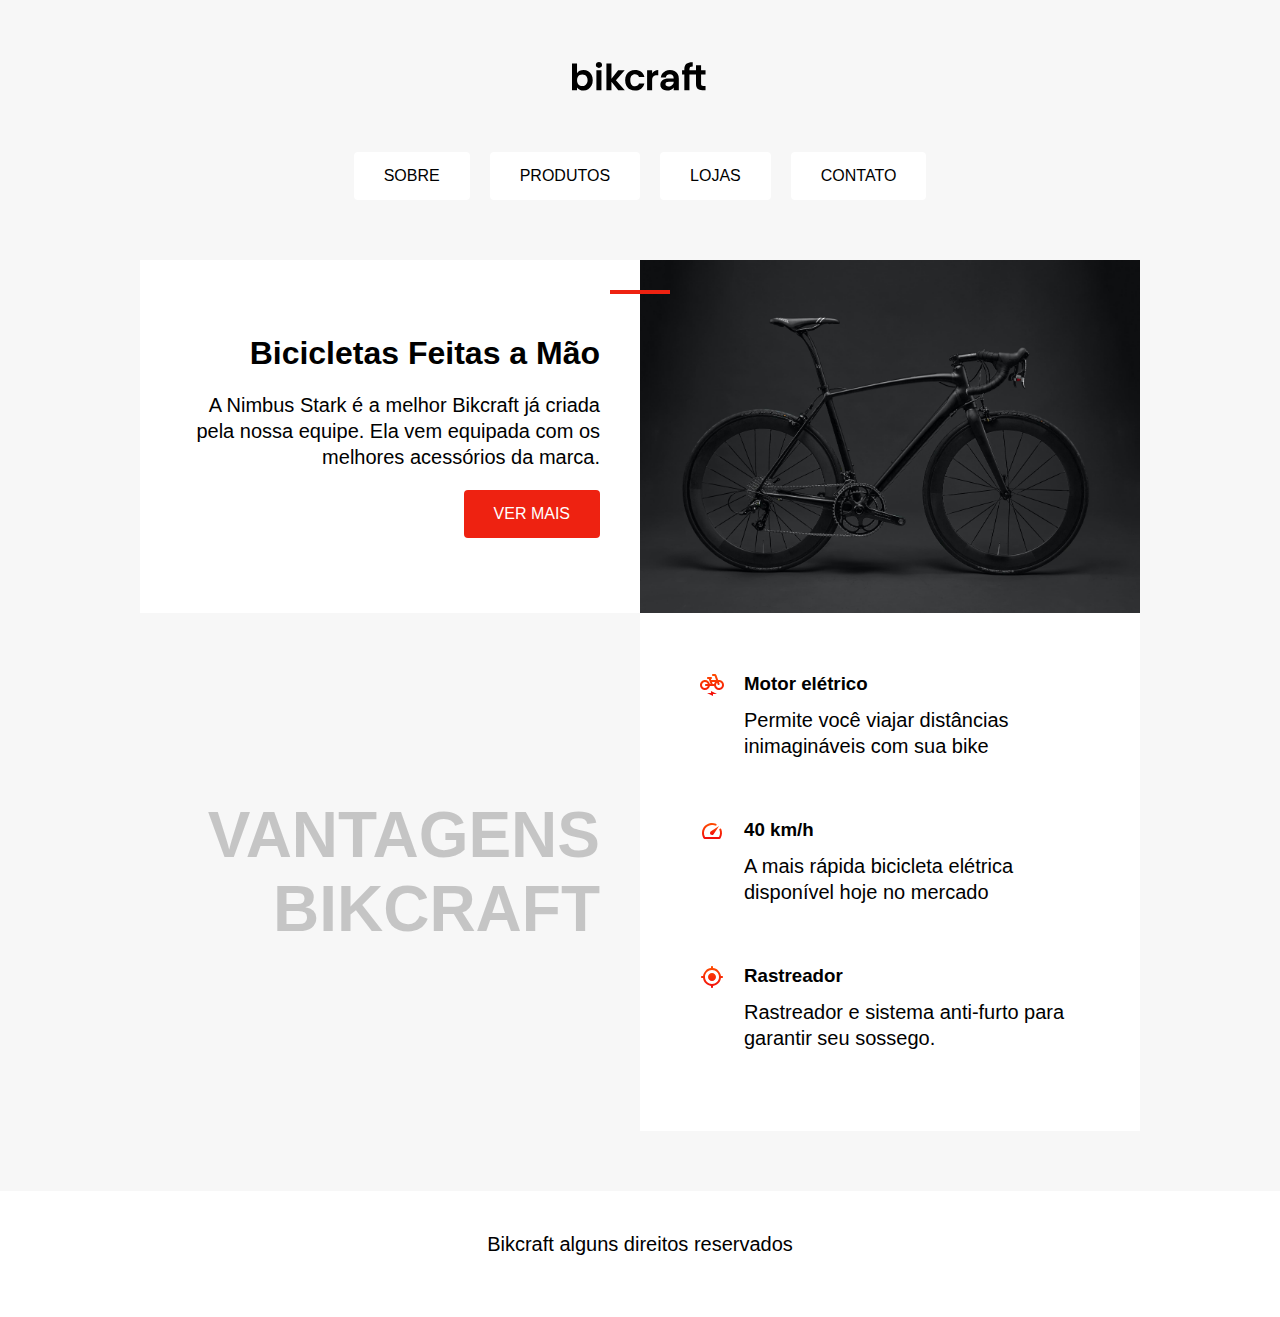
<file: index.html>
<!DOCTYPE html>
<html lang="en">
<head>
  <meta charset="UTF-8">
  <meta http-equiv="X-UA-Compatible" content="IE=edge">
  <meta name="viewport" content="width=device-width, initial-scale=1.0">
  <link rel="stylesheet" href="./style.css">
  <link rel="preconnect" href="https://fonts.googleapis.com">
<link rel="preconnect" href="https://fonts.gstatic.com" crossorigin>
  <title>bikcraft</title>
</head>
<body>
  <img src="./assets/bikcraft.svg" alt="nome bikcraft como título principal">
  
  <div class="menu">
    <a class="links" href="/">Sobre</a>
    <a class="links" href="/">Produtos</a>
    <a class="links" href="/">Lojas</a>
    <a class="links" href="/">Contato</a>
  </div>

  <div class="conteudo">
    <div class="introducao">
      <span class="detalhe"></span>
      <h1>Bicicletas Feitas a Mão</h1>
      <p>A Nimbus Stark é a melhor Bikcraft já criada pela nossa equipe. Ela vem equipada com os melhores acessórios da marca.</p>
      <a id="botao" class="botao-ver-mais" href="/">Ver mais</a>
    </div>
    
    <img class="foto" src="./assets/bicicleta.jpg" alt="bicicleta preta">

    <h2 class="subtitulo">Vantagens Bikcraft</h2>

    <div class="vantagens">
      <div class="vantagens-item">
        <img src="./assets/eletrica.svg" alt="">
        <h3>Motor elétrico</h3>
        <p>Permite você viajar distâncias inimagináveis com sua bike</p>
      </div>
      <div class="vantagens-item">
        <img src="./assets/velocidade.svg" alt="">
        <h3>40 km/h</h3>
        <p>A mais rápida bicicleta elétrica disponível hoje no mercado</p>
      </div>
      <div class="vantagens-item">
        <img src="./assets/rastreador.svg" alt="">
        <h3>Rastreador</h3>
        <p>Rastreador e sistema anti-furto para garantir seu sossego.</p>
      </div>
    </div>
  </div>

  <div class="rodape">
    <p>Bikcraft alguns direitos reservados</p>
  </div>
  
</body>
</html>
</file>
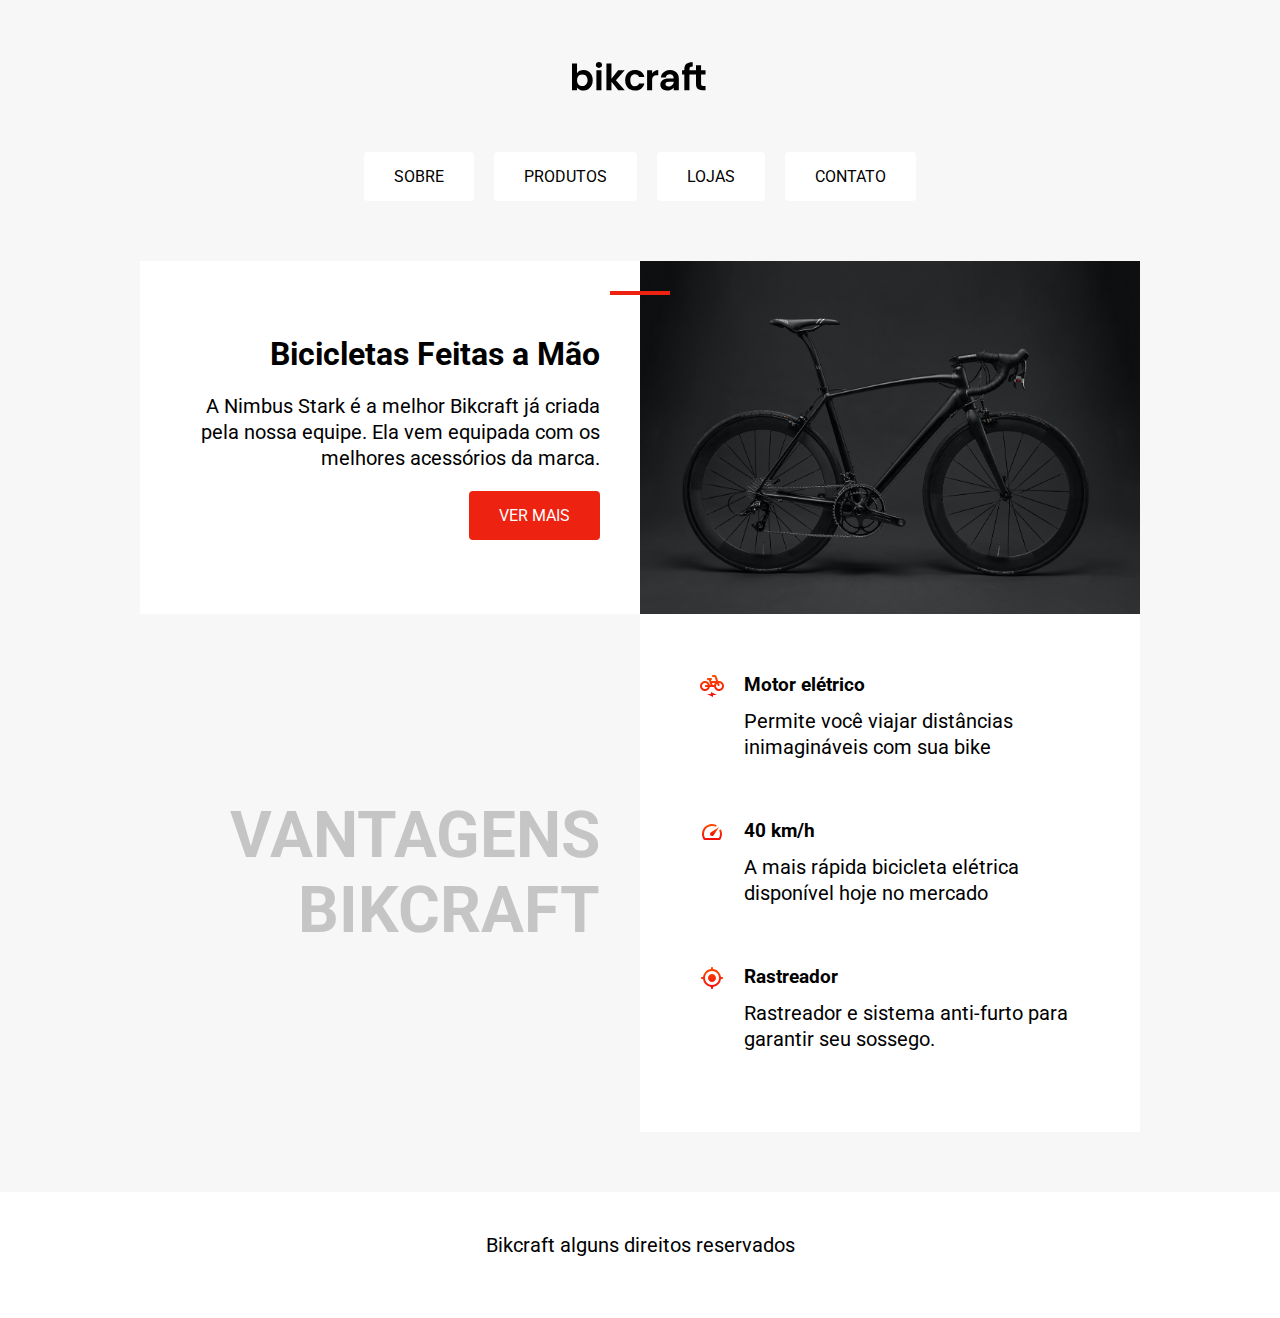
<file: exercicio-posicionamento/index.html>
<!DOCTYPE html>
<html lang="en">
<head>
  <meta charset="UTF-8">
  <meta http-equiv="X-UA-Compatible" content="IE=edge">
  <meta name="viewport" content="width=device-width, initial-scale=1.0">
  <link rel="stylesheet" href="./style.css">
  <link rel="preconnect" href="https://fonts.googleapis.com">
<link rel="preconnect" href="https://fonts.gstatic.com" crossorigin>
<link href="https://fonts.googleapis.com/css2?family=Roboto&display=swap" rel="stylesheet">
  <title>Posicionamento</title>
</head>
<body>
  <img src="./assets/bikcraft.svg" alt="nome bikcraft como título principal">
  
  <div class="menu">
    <a class="links" href="/">Sobre</a>
    <a class="links" href="/">Produtos</a>
    <a class="links" href="/">Lojas</a>
    <a class="links" href="/">Contato</a>
  </div>

  <div class="conteudo">
    <div class="introducao">
      <span class="detalhe"></span>
      <h1>Bicicletas Feitas a Mão</h1>
      <p>A Nimbus Stark é a melhor Bikcraft já criada pela nossa equipe. Ela vem equipada com os melhores acessórios da marca.</p>
      <a class="botao-ver-mais" href="/">Ver mais</a>
    </div>
    
    <img class="foto" src="./assets/bicicleta.jpg" alt="bicicleta preta">

    <h2 class="subtitulo">Vantagens Bikcraft</h2>

    <div class="vantagens">
      <div class="vantagens-item">
        <img src="./assets/eletrica.svg" alt="">
        <h3>Motor elétrico</h3>
        <p>Permite você viajar distâncias inimagináveis com sua bike</p>
      </div>
      <div class="vantagens-item">
        <img src="./assets/velocidade.svg" alt="">
        <h3>40 km/h</h3>
        <p>A mais rápida bicicleta elétrica disponível hoje no mercado</p>
      </div>
      <div class="vantagens-item">
        <img src="./assets/rastreador.svg" alt="">
        <h3>Rastreador</h3>
        <p>Rastreador e sistema anti-furto para garantir seu sossego.</p>
      </div>
    </div>
  </div>

  <div class="rodape">
    <p>Bikcraft alguns direitos reservados</p>
  </div>
  
</body>
</html>
</file>
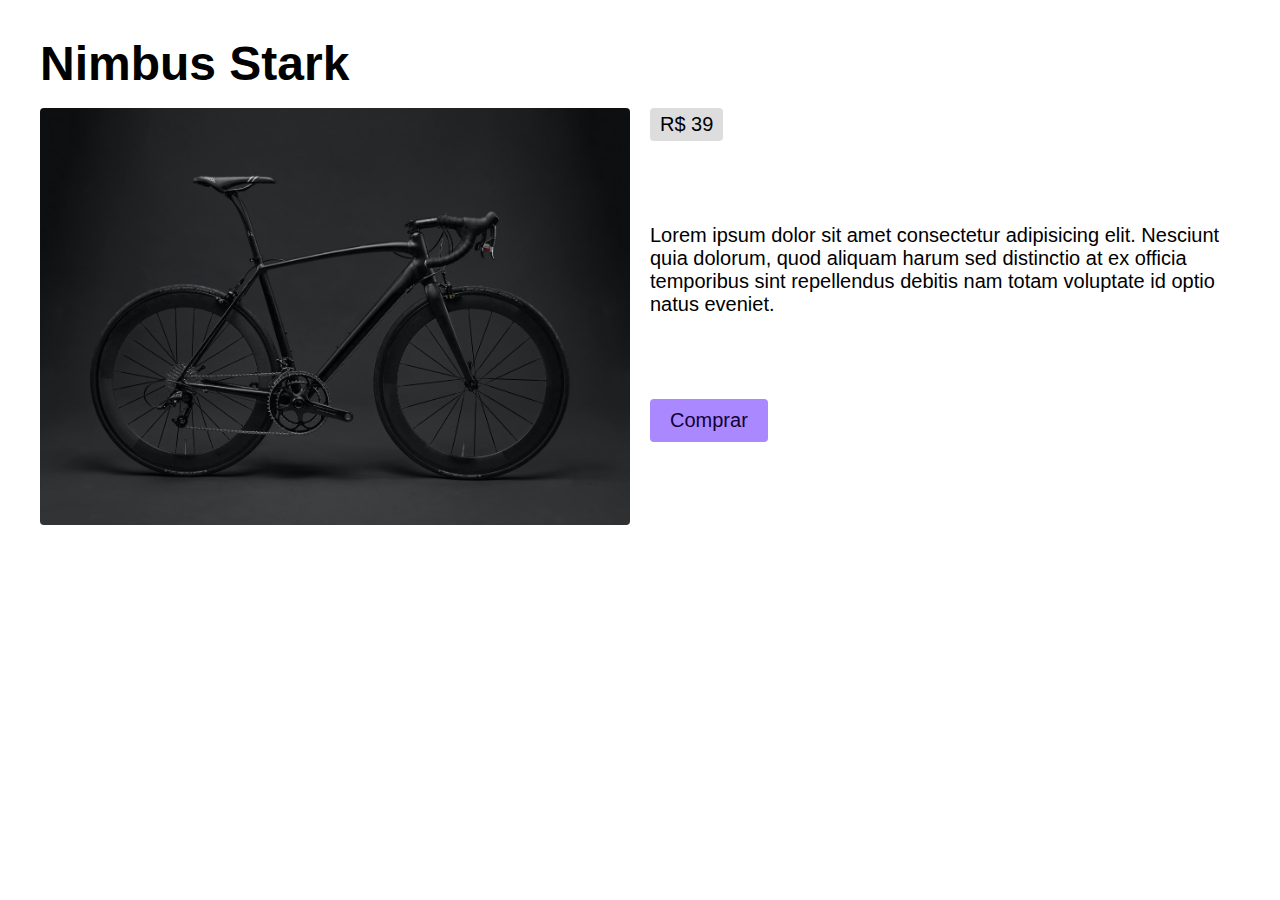
<file: grid/index.html>
<!DOCTYPE html>
<html lang="en">
  <head>
    <meta charset="UTF-8" />
    <meta http-equiv="X-UA-Compatible" content="IE=edge" />
    <meta name="viewport" content="width=device-width, initial-scale=1.0" />
    <title>Grid</title>
    <link rel="stylesheet" href="../grid/css/style.css" />
  </head>
  <body>
    <div class="grid">
        <h1 class="titulo">Nimbus Stark</h1>
        <img class="foto" src="./assets/bicicleta.jpg">
        <div class="info">
          <span class="preco">R$ 39</span>
          <p class="descricao"> Lorem ipsum dolor sit amet consectetur adipisicing elit. Nesciunt quia dolorum, quod aliquam harum sed distinctio at ex officia temporibus sint repellendus debitis nam totam voluptate id optio natus eveniet.</p>
          <a class="comprar" href="/">Comprar</a>
          
          
        </div>
      </div>
    </div>
  </body>
</html>
</file>
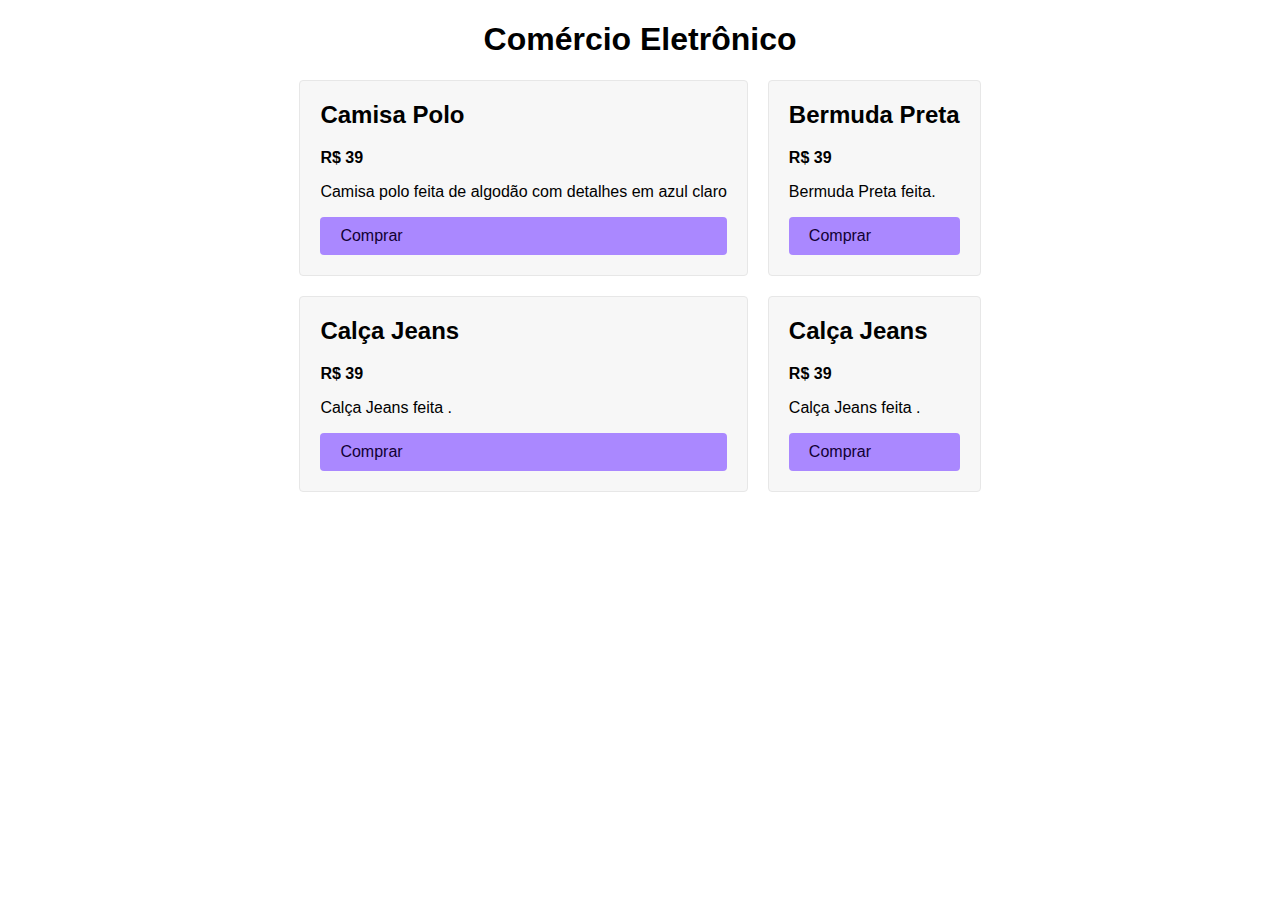
<file: programa/index.html>
<!DOCTYPE html>
<html lang="en">
  <head>
    <meta charset="UTF-8" />
    <meta http-equiv="X-UA-Compatible" content="IE=edge" />
    <meta name="viewport" content="width=device-width, initial-scale=1.0" />
    <title>Grid</title>
    <link rel="stylesheet" href="../programa/style.css" />
  </head>
  <body>
    <h1>Comércio Eletrônico</h1>
    <div class="grid">
      <div class="item">
        <h2>Camisa Polo</h2>
        <p class="preco">R$ 39</p>
        <p>Camisa polo feita de algodão com detalhes em azul claro</p>
        <a class="comprar" href="/">Comprar</a>
      </div>
      <div class="item">
        <h2>Bermuda Preta</h2>
        <p class="preco">R$ 39</p>
        <p>Bermuda Preta feita. </p>
        <a class="comprar" href="/">Comprar</a>
      </div>
      <div class="item">
        <h2>Calça Jeans</h2>
        <p class="preco">R$ 39</p>
        <p>Calça Jeans feita . </p>
        <a class="comprar" href="/">Comprar</a>
      </div>
      <div class="item">
        <h2>Calça Jeans</h2>
        <p class="preco">R$ 39</p>
        <p>Calça Jeans feita . </p>
        <a class="comprar" href="/">Comprar</a>
      </div>
      
      </div>
    </div>
  </body>
</html>
</file>
<file: style.css>
p, h1, h2, h3 {
  margin: 0px;

}
body {
  display: grid;
  margin: 0px;
  justify-items: center;
  background: #f7f7f7;
  font-family: Arial, Helvetica, sans-serif;
  gap: 60px;
  margin-top: 60px;
}

p {
  font-size: 20px;
  line-height: 1.3;
}

.menu {
  display: flex;
  gap: 20px;
  flex-wrap: wrap;
  justify-content: center;
}

.menu a {
  text-decoration: none;
  background: #fff;
  color: #000;
  text-transform: uppercase;
  padding: 15px 30px;
  border-radius: 4px;

}

.conteudo {
  display: grid;
  grid-template-columns: 1fr 1fr;
  max-width: 1000px;

}

.introducao {
  display: grid;
  background: #fff;
  padding: 40px;
  text-align: right;
  position: relative; /* relativo a qualquer outro objeto absoluto */

  align-content: center;
  justify-items: end;
}

.introducao h1, p{
  margin-bottom: 20px;
}

.detalhe {
  width: 60px;
  height: 4px;
  background: #e21;
  position: absolute;
  top: 30px;
  right: -30px;

}

.botao-ver-mais {
  background: #ee2211;
  padding: 15px 30px;
  border-radius: 4px;
  text-decoration: none;
  text-transform: uppercase;
  color: #fff;
  
}


.foto {
  max-width: 100%;
  display: block;
  grid-column: 2;
}

.subtitulo {
  text-transform: uppercase;
  font-size: 64px;
  
  text-align: right;
  padding: 40px;

  align-self: center;

  color: rgba(0, 0, 0, 0.2);
  
}

.vantagens {
  background: #fff;
  padding: 40px;
  
}

.vantagens-item {
  display: grid;
  grid-template-columns: auto 1fr;
  gap: 10px 20px; 
  padding: 20px;
}

.vantagens-item p {
  grid-column: 2;
}

.rodape {
  width: 100%;
  text-align: center;
  background: #fff;
  padding: 40px;
  box-sizing: border-box;
}

@media (max-width : 890px) {
  .conteudo {
    display: flex;
    flex-direction: column;
    
    max-width: 400px;
    margin: auto;

    height: auto;
    padding-block: 60px;
  }

  .introducao {
    text-align: left;
  }

  #botao {
    display: flex;
    justify-self: center;
  }

  .detalhe {
    top: 332px;
    right:200px;

    width: 4px;
    height: 30px;
}

  .subtitulo {
    text-align: center;

  }

  .rodape {
    display:flex;
    justify-content: center;
  }
}
</file>
<file: exercicio-posicionamento/style.css>
p, h1, h2, h3 {
  margin: 0px;

}
body {
  display: grid;
  margin: 0px;
  justify-items: center;
  background: #f7f7f7;
  font-family: 'Roboto', sans-serif;
  gap: 60px;
  margin-top: 60px;
}

p {
  font-size: 20px;
  line-height: 1.3;
}

.menu {
  display: flex;
  gap: 20px;
  flex-wrap: wrap;
  justify-content: center;
}

.menu a {
  text-decoration: none;
  background: #fff;
  color: #000;
  text-transform: uppercase;
  padding: 15px 30px;
  border-radius: 4px;

}

.conteudo {
  display: grid;
  grid-template-columns: 1fr 1fr;
  max-width: 1000px;

}

.introducao {
  display: grid;
  background: #fff;
  padding: 40px;
  text-align: right;
  position: relative; /* relativo a qualquer outro objeto absoluto */

  align-content: center;
  justify-items: end;
}

.introducao h1, p{
  margin-bottom: 20px;
}

.detalhe {
  width: 60px;
  height: 4px;
  background: #e21;
  position: absolute;
  top: 30px;
  right: -30px;

}
.botao-ver-mais {
  background: #ee2211;
  padding: 15px 30px;
  border-radius: 4px;
  text-decoration: none;
  text-transform: uppercase;
  color: #fff;
  
}


.foto {
  max-width: 100%;
  display: block;
  grid-column: 2;
}

.subtitulo {
  text-transform: uppercase;
  font-size: 64px;
  
  text-align: right;
  padding: 40px;

  align-self: center;

  color: rgba(0, 0, 0, 0.2);
  
}

.vantagens {
  background: #fff;
  padding: 40px;
  
}

.vantagens-item {
  display: grid;
  grid-template-columns: auto 1fr;
  gap: 10px 20px; 
  padding: 20px;
}

.vantagens-item p {
  grid-column: 2;
}

.rodape {
  width: 100%;
  text-align: center;
  background: #fff;
  padding: 40px;
  box-sizing: border-box;
}
</file>
<file: grid/css/style.css>
.grid { /* container */
  display: grid;
  gap: 20px;
  grid-template-columns: repeat(2, 1fr);


}

.titulo{
  grid-column: 1 / -1;
}

.info {
  display: grid;
  place-items: start;
}

/* Estilos gerais */

body {
  font-family: Arial;
  margin: 40px;
}

h1, 
p {
  margin: 0px;
  
}

h1 {
  font-size: 48px;
  line-height: 1; /* diminue o espaço entre as linhas */
}

p, 
span {
  font-size: 20px;
}

img {
  max-width: 100%;
  border-radius: 4px;
}

.comprar {
  background: #a8f;
  color: #103;
  padding: 10px 20px;
  border-radius: 4px;
  text-decoration: none;
  font-size: 20px;
  
  
}


.preco {
  background: #ddd;
  padding: 5px 10px;
  border-radius: 4px;
  
}
</file>
<file: programa/style.css>
body {
  font-family: Arial, Helvetica, sans-serif;
}

h1 {
  text-align: center;
}

h2 {
  margin-top: 0px;
}

.item {
  background: #f7f7f7;
  border: 1px solid #e7e7e7;
  padding: 20px;
  border-radius: 4px;
  
}

.comprar {
  color: #103;
  background: #a8f;
  padding: 10px 20px;
  text-decoration: none;
  border-radius: 4px;
  display: grid;
}

.grid {
  display: grid;
  grid-template-columns: auto auto; /* Unidade fracionária, distribue os espaços que sobram entre ambos os elementos, 1fr 1fr é como se fosse 50% 50% */
  gap: 20px;
  justify-content: center;
}

.preco {
  font-weight: bold;
  
}
</file>
